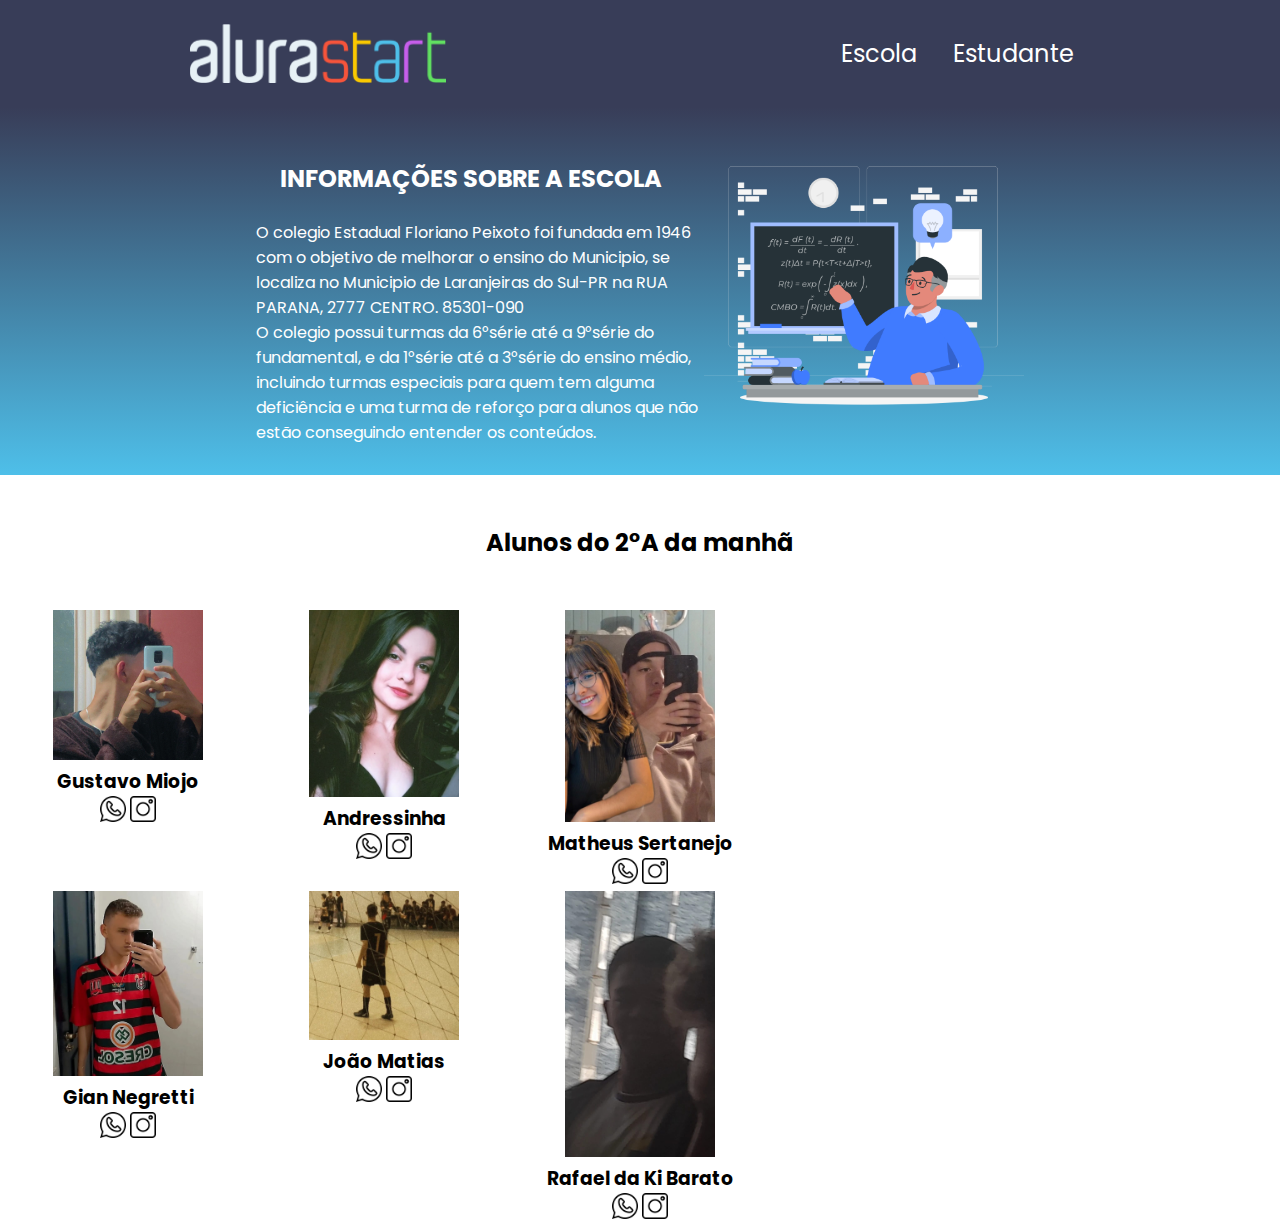
<file: oi/index.html>
<!DOCTYPE html>
<html lang="en">
<head>
    <meta charset="UTF-8">
    <meta http-equiv="X-UA-Compatible" content="IE=edge">
    <meta name="viewport" content="width=device-width, initial-scale=1.0">
    <title>Document</title>
<link rel="stylesheet" href="style.css">
<link rel="preconnect" href="https://fonts.googleapis.com">
<link rel="preconnect" href="https://fonts.gstatic.com" crossorigin>
<link href="https://fonts.googleapis.com/css2?family=Poppins:wght@700&display=swap" rel="stylesheet">

</head>

<body>
    <header class="cabeçalho">
        <img class="cabeçalho-imagem" src="alurastart logo 1.png" alt="logo do alurastart">
        <ul class="cabeçalho-lista">
            <li class="cabeçalho-lista-item">Escola</li>
            <li class="cabeçalho-lista-item">Estudante</li>
        </ul>
    </header>
<section class="escola">
    <div class="escola-div-conteudo">
        <h2 class="escola-titulo">INFORMAÇÕES SOBRE A ESCOLA</h2>
        <p class="escola-texto-um">O colegio Estadual Floriano Peixoto foi fundada em 1946 com o objetivo de melhorar o ensino do Municipio, se localiza no Municipio de Laranjeiras do Sul-PR na RUA PARANA, 2777 CENTRO. 85301-090</p>
        <p class="escola-texto-dois">O colegio possui turmas da 6°série até a 9°série do fundamental, e da 1°série até a 3°série do ensino médio, incluindo turmas especiais para quem tem alguma deficiência e uma turma de reforço para alunos que não estão conseguindo entender os conteúdos.</p>
        
    </div>
    <img class="escola-imagem" src="Formula-rafiki.png" alt="professor explicando o conteúdo">
</section>
<section class="estudante">
    <h2 class="estudante-titulo">Alunos do 2°A da manhã</h2>
<div class="estudante-todos">
    <div class="estudante-div">
       <img class="estudante-imagem" src="IMG-20230612-WA0003.jpg" alt="foto do gusta">
       <h3 class="estudante-nome">Gustavo Miojo</h3>
       <img class="estudante-icone" src="whatsapp.png" alt="logo whatsapp">
       <img class="estudante-icone" src="instagram.png" alt="logo do instagram">
    </div>
    
    <div class="estudante-div">
        <img class="estudante-imagem" src="IMG-20230911-WA0008.jpg" alt="foto do gusta">
        <h3 class="estudante-nome">Andressinha</h3>
        <img class="estudante-icone" src="whatsapp.png" alt="logo whatsapp">
        <img class="estudante-icone" src="instagram.png" alt="logo do instagram">
     </div>

     <div class="estudante-div">
        <img class="estudante-imagem" src="Picsart_23-09-11_11-41-55-203.jpg" alt="foto do gusta">
        <h3 class="estudante-nome">Matheus Sertanejo</h3>
        <img class="estudante-icone" src="whatsapp.png" alt="logo whatsapp">
        <img class="estudante-icone" src="instagram.png" alt="logo do instagram">
     </div>

     <div class="estudante-div">
        <img class="estudante-imagem" src="Picsart_23-09-11_11-18-44-776.jpg" alt="foto do gusta">
        <h3 class="estudante-nome">Gian Negretti</h3>
        <img class="estudante-icone" src="whatsapp.png" alt="logo whatsapp">
        <img class="estudante-icone" src="instagram.png" alt="logo do instagram">
     </div>

     <div class="estudante-div">
        <img class="estudante-imagem" src="IMG_20230911_110345.jpg" alt="foto do gusta">
        <h3 class="estudante-nome">João Matias</h3>
        <img class="estudante-icone" src="whatsapp.png" alt="logo whatsapp">
        <img class="estudante-icone" src="instagram.png" alt="logo do instagram">
     </div>

     <div class="estudante-div">
        <img class="estudante-imagem" src="b8eef512-3631-4662-86dc-a55fa65e9692.jpeg" alt="foto do gusta">
        <h3 class="estudante-nome">Rafael da Ki Barato</h3>
        <img class="estudante-icone" src="whatsapp.png" alt="logo whatsapp">
        <img class="estudante-icone" src="instagram.png" alt="logo do instagram">
     </div>
</div>
    
    </section>
</body>

</html>
</file>
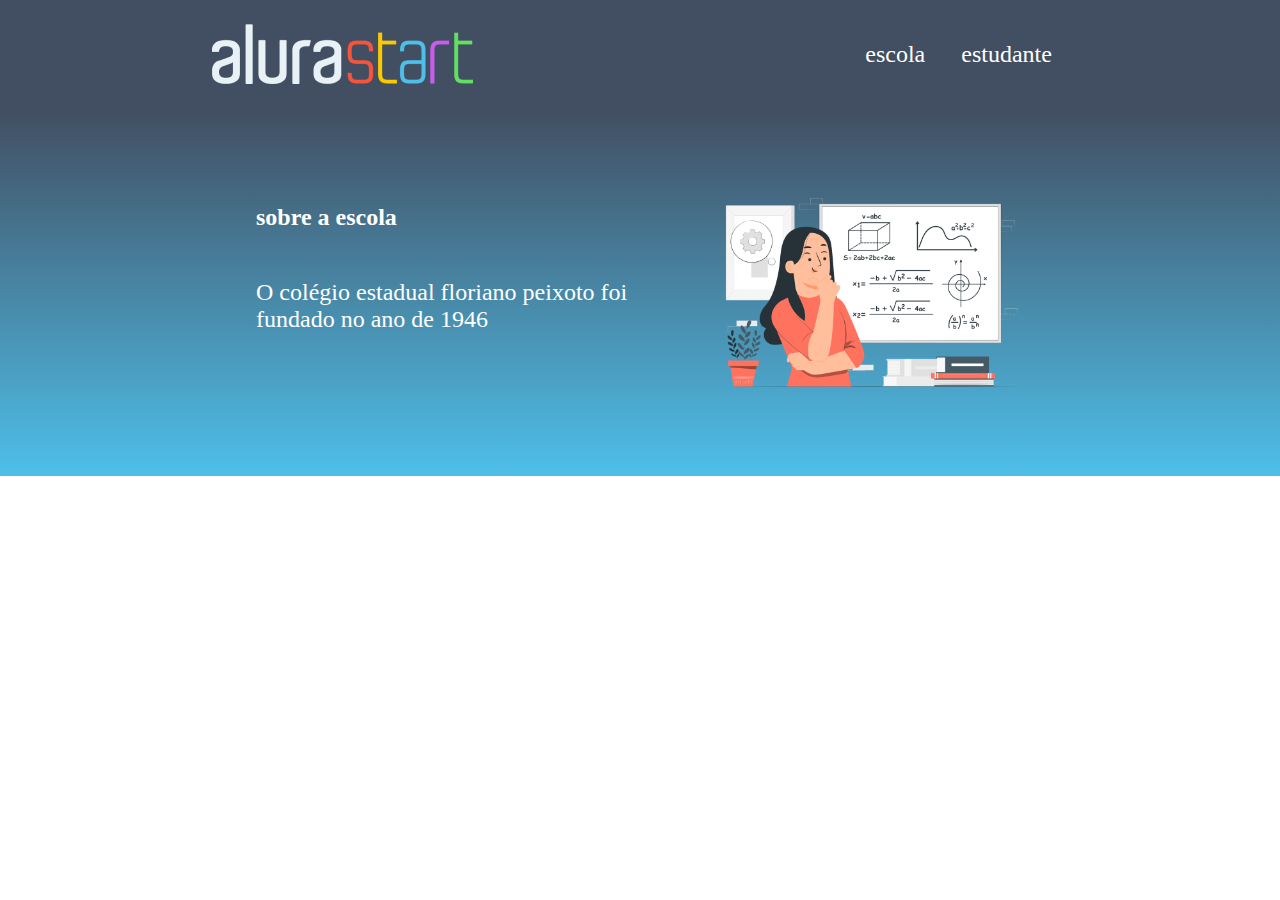
<file: site-escola-main/index.html>
<!DOCTYPE html>
<html lang="en">
<head>
    <meta charset="UTF-8">
    <meta http-equiv="X-UA-Compatible" content="IE=edge">
    <meta name="viewport" content="width=device-width, initial-scale=1.0">
    <title>Document</title>
</head>
<link rel="preconnect" href="https://fonts.googleapis.com">
<link rel="preconnect" href="https://fonts.gstatic.com" crossorigin>
<link href="https://fonts.googleapis.com/css2?family=Poppins&display=swap" rel="stylesheet">
<link rel="stylesheet" href="style.css">
</head>
<body>
    <header class="cabeçalho">
    <img class="cabeçalho-imagem" src="alurastart logo 1.png" alt="logo do alurastart">
   <ul class="cabeçalho-lista">
         <li class="cabeçalho-lista-item">escola</li>
         <li class="cabeçalho-lista-item">estudante</li>
      </ul>
    </header>
    <section class="escola">
        <div class="escola-div-conteudo">
        <h2 class="escola-titulo">sobre a escola</h2>
        <p class="escola-texto-um"> O colégio estadual floriano peixoto foi fundado no ano de 1946</p>
        <p class="escola-texto-dois"></p>

    </div>
        <img class="escola-imagem" src="Formula-pana (1).png">
    </section>
</body>
</html>
</file>
<file: oi/style.css>
*{
    margin: 0;
    padding: 0;
}

body{
    font-family: 'Poppins', sans-serif;
}

.cabeçalho {
    background-color: #383d58;
    color: white;
    display: flex;
    justify-content: space-around;
    align-items: center;
    padding: 24px 0;
}

.cabeçalho-imagem{
    width: 20%;  

}
.cabeçalho-lista-item{
    display: inline-block;
    margin: 0 16px;
    font-size: 24px;
}

.escola-imagem{
    width: 25%;
}

.escola{
    background-image: linear-gradient(#383d58,#4ebfe9);
    color: white;
    display: flex;
    justify-content: center;
    align-items: center;
    padding: 24px 0;
}

.escola-div-conteudo{
    width: 35%;
}
.escola-titulo{
    padding: 24px;
}
.estudante-imagem{
    width: 150px;
}

.estudante-icone{
    width: 26px;
}

.estudante-div{
    text-align: center;
}

.estudante-titulo{
    text-align: center;
    padding: 50px 0;
}
.estudante-todos{
    display: grid;
    grid-template-columns: 20% 20% 20%;
}
</file>
<file: site-escola-main/style.css>
*{
    margin: 0;
    padding: 0;
}

.cabeçalho {
    background-color: #424E61;
color: white;
display: flex;
justify-content: space-around;
align-items: center;
padding: 24px;
}

.cabeçalho-image{
    width: 20%;

}
.cabeçalho-lista-item{
    display: inline-block;
    margin: 0 16px;
    font-size: 24px;
}

.escola-imagem{
    width: 25%;
}



.escola{
    background-image: linear-gradient(#424E61, #4ebfe9);
    color: white;
    display: flex;
    justify-content: center;
    align-items: center;
    padding: 24px 0;
}

.escola-div-conteudo{
    width: 35%;

}

.escola-titulo{
padding: 24px 0;

}

.escola-texto-um{
    padding: 24px 0;
    font-size: 24px;

}

.escola-texto-dois{
    padding: 24px 0;
    font-size: 24px;
}

.Estudante-imagem{
    width: 120px;
}
</file>
